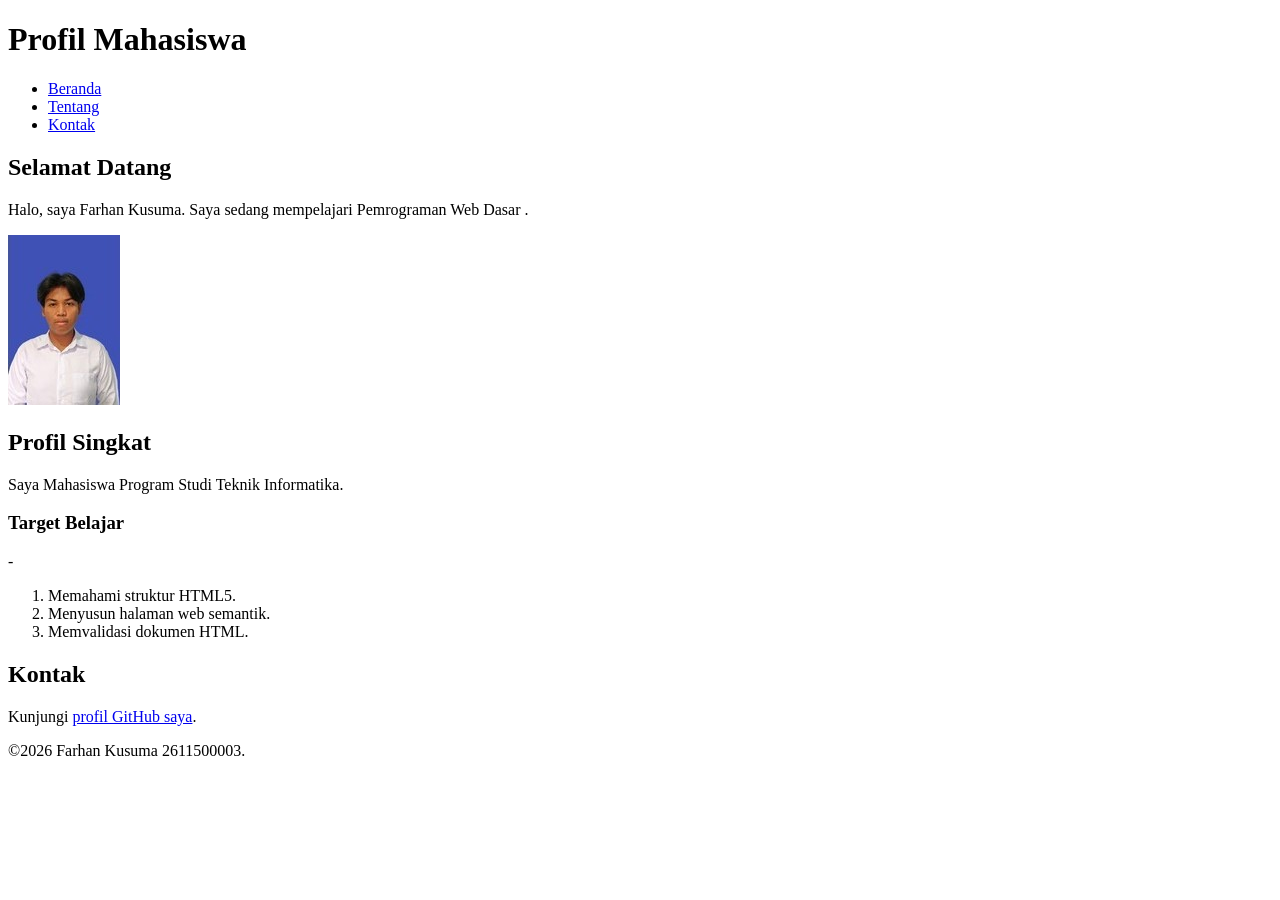
<file: pertemuan-02/index.html>
<!DOCTYPE html>
<html lang="id">
<head>
    <meta charset="UTF-8">
    <meta name="viewport" content="width=device-width, initial-scale=1.0">
    <title>Profil Mahasiswa</title>
</head>
<body>
<header><h1>Profil Mahasiswa</h1>
<nav>
    <ul>
        <li><a href="#home">Beranda</a></li>
        <li><a href="#about">Tentang</a></li>
        <li><a href="#contact">Kontak</a></li>
    </ul>
</nav></header>
<main><section id="home">
    <h2>Selamat Datang</h2>
    <p>Halo, saya Farhan Kusuma. Saya sedang mempelajari Pemrograman Web Dasar .</p>
<img src="img/foto-profil.jpg" alt="Foto profil Nama Mahasiswa">
</section>
<section id="about">
    <h2>Profil Singkat</h2>
    <article>
    <p>Saya Mahasiswa Program Studi Teknik Informatika.</p>
    <h3>Target Belajar</h3>
- <ol>
<li>Memahami struktur HTML5.</li>
<li>Menyusun halaman web semantik.</li>
<li>Memvalidasi dokumen HTML.</li>
</ol>
</article>
</section>
<section id="contact">
    </article>
    <h2>Kontak</h2>
<p>Kunjungi <a href="https://github.com/farhankusuma12">profil GitHub saya</a>.</p>
</section>
</main>
</section></main>
<footer><p>&copy;2026 Farhan Kusuma 2611500003.</p></footer>
</body>
</html>
</file>
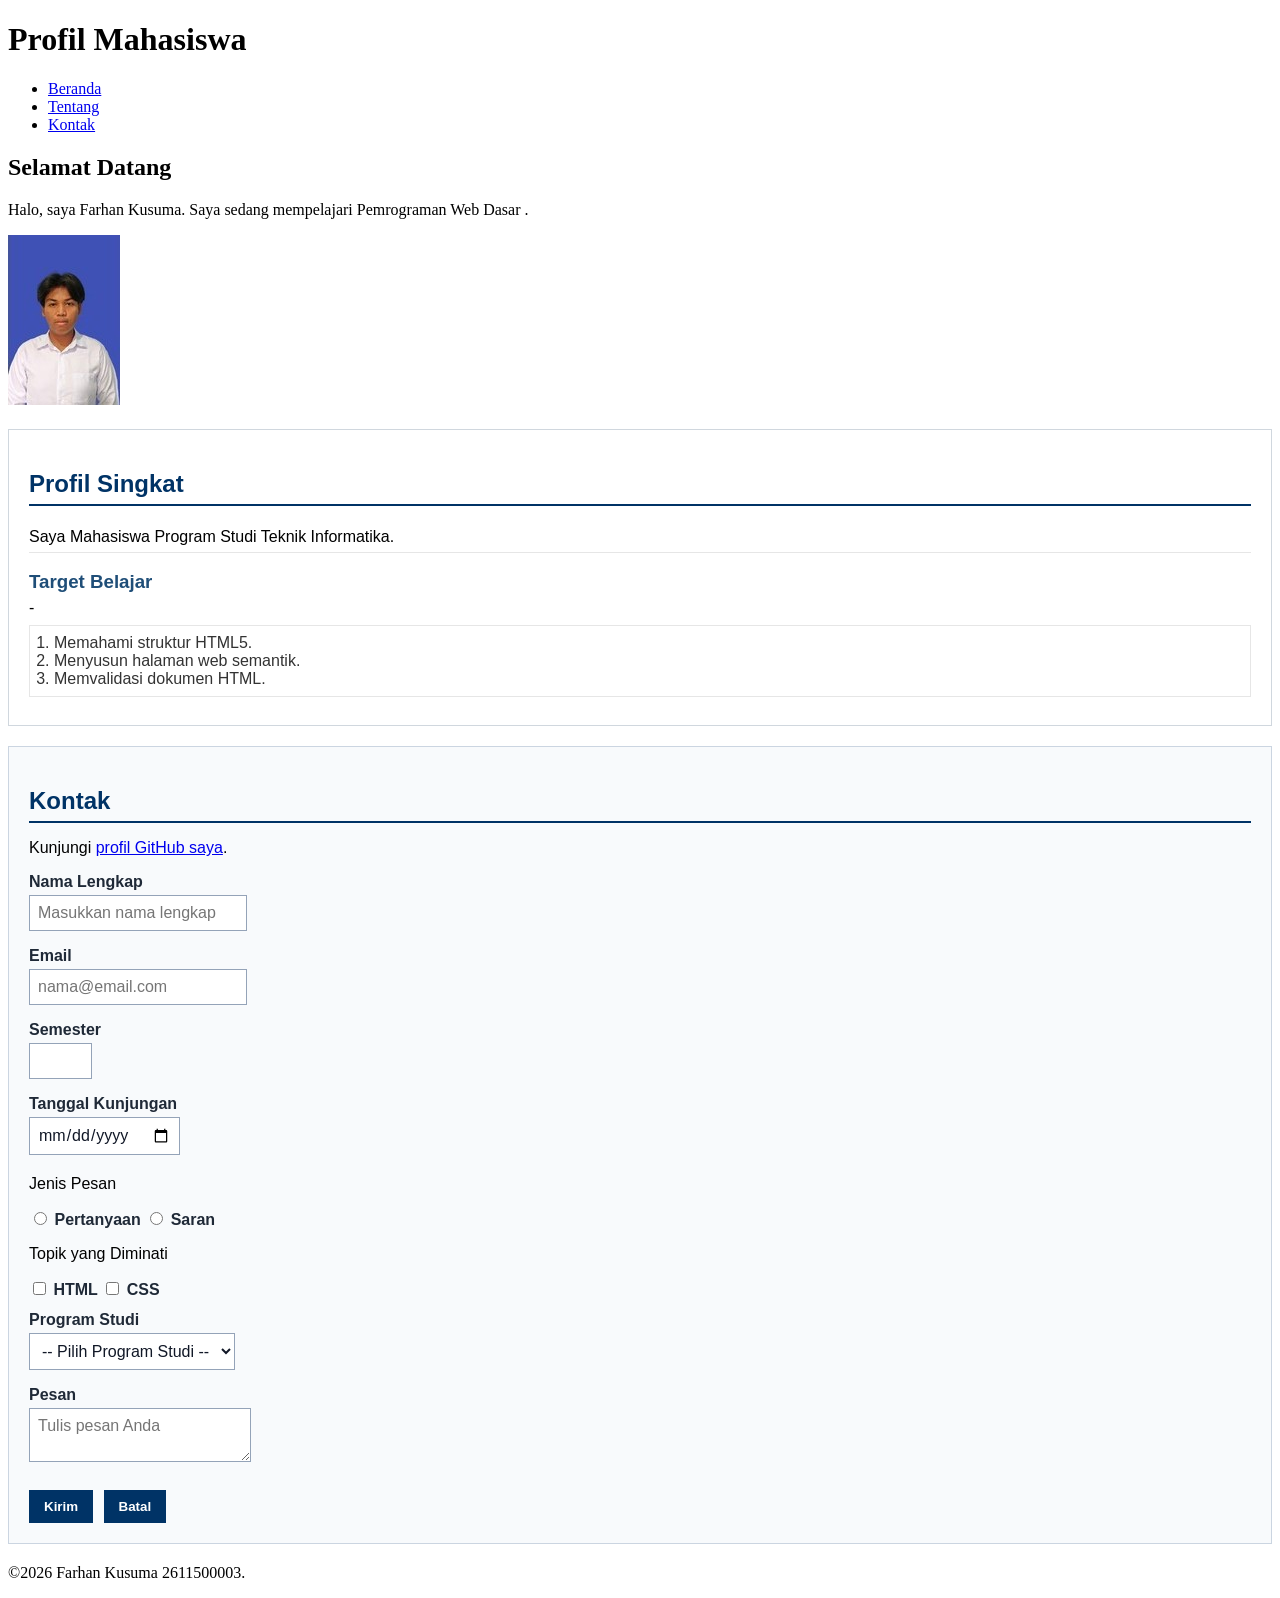
<file: pertemuan-03/index.html>
<!doctype html>
<html lang="id">
  <head>
    <meta charset="UTF-8" />
    <meta name="viewport" content="width=device-width, initial-scale=1.0" />
    <title>Profil Mahasiswa</title>
    <style>
      #about {
        background-color: #ffffff;
        border: 1px solid #d0d7de;
        padding: 20px;
        margin: 20px 0;
        font-family: Arial, sans-serif;
      }

      #about h2 {
        color: #003366;
        border-bottom: 2px solid #003366;
        padding-bottom: 6px;
        margin-bottom: 16px;
      }
      #about h3 {
        color: #1f4e78;
        margin-bottom: 6px;
      }
      #about p {
        margin: 6px 0;
        padding: 6px 0;
        border-bottom: 1px solid #e6e6e6;
      }
      #about ol {
        color: #333333;
        margin: 8px 0;
        padding: 8px 24px;
        border: 1px solid #e6e6e6;
      }
      #contact {
        background-color: #f8fafc;
        border: 1px solid #cbd5e1;
        padding: 20px;
        margin: 20px 0;
        font-family: Arial, sans-serif;
      }
      #contact h2 {
        color: #003366;
        border-bottom: 2px solid #003366;
        padding-bottom: 6px;
        margin-bottom: 16px;
      }
      .form-group {
        margin: 12px 0;
      }
      #contact label {
        color: #1f2937;
        font-weight: bold;
      }
      .input-form {
        background-color: #ffffff;
        color: #111827;
        font-family: Arial, sans-serif;
        font-size: 16px;
        padding: 8px;
        margin: 4px 0;
        border: 1px solid #94a3b8;
      }
      #contact button {
        background-color: #003366;
        color: #ffffff;
        font-weight: bold;
        padding: 8px 14px;
        margin: 8px 6px 0 0;
        border: 1px solid #003366;
      }
    </style>
  </head>
  <body>
    <header>
      <h1>Profil Mahasiswa</h1>
      <nav>
        <ul>
          <li><a href="#home">Beranda</a></li>
          <li><a href="#about">Tentang</a></li>
          <li><a href="#contact">Kontak</a></li>
        </ul>
      </nav>
    </header>
    <main>
      <section id="home">
        <h2>Selamat Datang</h2>
        <p>
          Halo, saya Farhan Kusuma. Saya sedang mempelajari Pemrograman Web
          Dasar .
        </p>
        <img src="img/foto-profil.jpg" alt="Foto profil Nama Mahasiswa" />
      </section>
      <section id="about">
        <h2>Profil Singkat</h2>
        <article>
          <p>Saya Mahasiswa Program Studi Teknik Informatika.</p>
          <h3>Target Belajar</h3>
          -
          <ol>
            <li>Memahami struktur HTML5.</li>
            <li>Menyusun halaman web semantik.</li>
            <li>Memvalidasi dokumen HTML.</li>
          </ol>
        </article>
      </section>
      <section id="contact">
        <h2>Kontak</h2>
        <p>
          Kunjungi
          <a href="https://github.com/farhankusuma12/">profil GitHub saya</a>.
        </p>
        <form action="index.html" method="get">
          <div class="form-group">
            <label for="nama">Nama Lengkap</label><br />
            <input
              class="input-form"
              type="text"
              id="nama"
              name="nama"
              placeholder="Masukkan nama lengkap"
              minlength="3"
              maxlength="50"
              required
            />
          </div>
          <div class="form-group">
            <label for="email">Email</label><br />
            <input
              class="input-form"
              type="email"
              id="email"
              name="email"
              placeholder="nama@email.com"
              required
            />
          </div>
          <div class="form-group">
            <label for="semester">Semester</label><br />
            <input
              class="input-form"
              type="number"
              id="semester"
              name="semester"
              min="1"
              max="14"
              required
            />
          </div>
          <div class="form-group">
            <label for="tanggal">Tanggal Kunjungan</label><br />
            <input
              class="input-form"
              type="date"
              id="tanggal"
              name="tanggal"
              required
            />
          </div>
          <div class="form-group">
            <p>Jenis Pesan</p>
            <input
              type="radio"
              id="pertanyaan"
              name="jenis_pesan"
              value="pertanyaan"
              required
            />

            <label for="pertanyaan">Pertanyaan</label>
            <input type="radio" id="saran" name="jenis_pesan" value="saran" />
            <label for="saran">Saran</label>
          </div>
          <div class="form-group">
            <p>Topik yang Diminati</p>
            <input type="checkbox" id="minat-html" name="minat" value="HTML" />
            <label for="minat-html">HTML</label>
            <input type="checkbox" id="minat-css" name="minat" value="CSS" />
            <label for="minat-css">CSS</label>
          </div>
          <div class="form-group">
            <label for="prodi">Program Studi</label><br />
            <select class="input-form" id="prodi" name="prodi" required>
              <option value="">-- Pilih Program Studi --</option>
              <option value="SI">Sistem Informasi</option>
              <option value="TI">Teknik Informatika</option>
            </select>
          </div>
          <div class="form-group">
            <label for="pesan">Pesan</label><br />
            <textarea
              class="input-form"
              id="pesan"
              name="pesan"
              maxlength="300"
              placeholder="Tulis pesan Anda"
              required
            ></textarea>
          </div>
          <button type="submit">Kirim</button>
          <button type="reset">Batal</button>
        </form>
      </section>
    </main>
    <footer><p>&copy;2026 Farhan Kusuma 2611500003.</p></footer>
  </body>
</html>
</file>
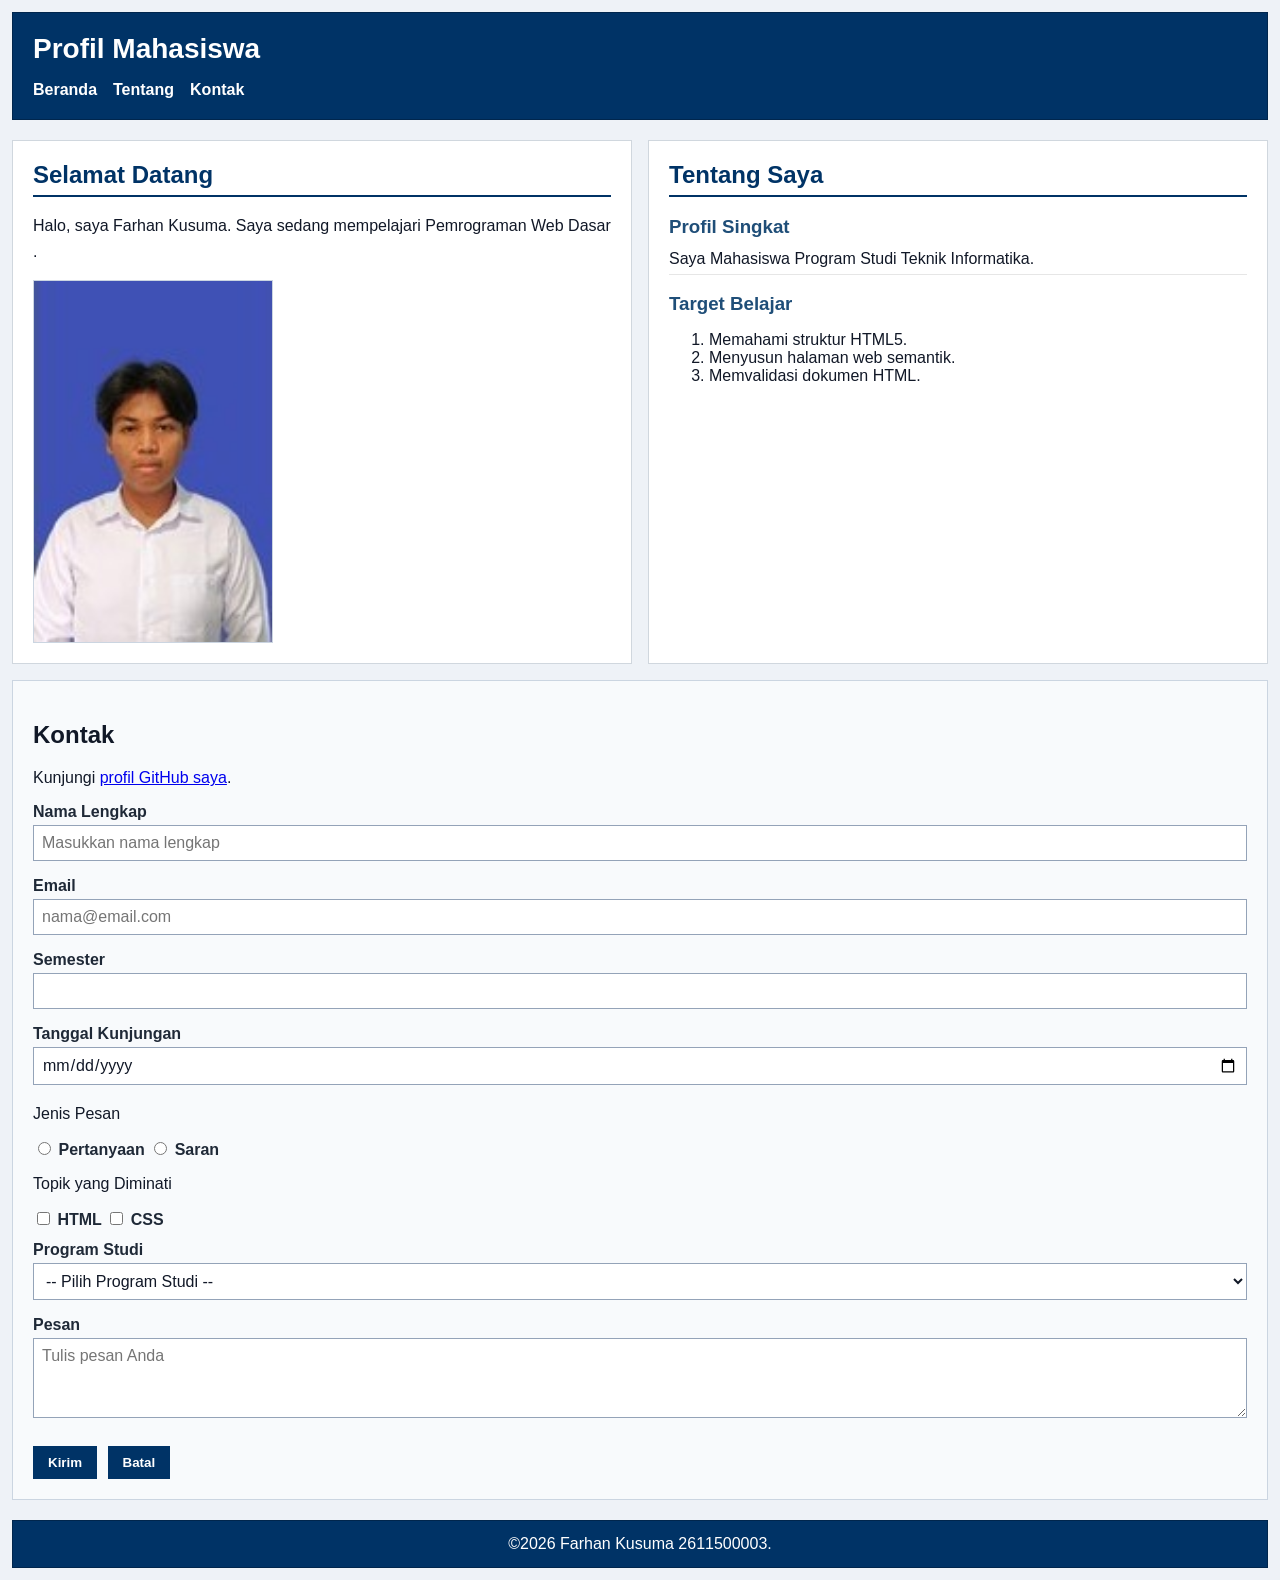
<file: pertemuan-04/index.html>
<!doctype html>
<html lang="id">
  <head>
    <meta charset="UTF-8" />
    <meta name="viewport" content="width=device-width, initial-scale=1.0" />
    <title>Profil Mahasiswa</title>
    <link rel="stylesheet" href="style.css" />
  </head>
  <body>
    <header>
      <h1>Profil Mahasiswa</h1>
      <nav>
        <ul>
          <li><a href="#home">Beranda</a></li>
          <li><a href="#about">Tentang</a></li>
          <li><a href="#contact">Kontak</a></li>
        </ul>
      </nav>
    </header>
    <main>
      <section id="home">
        <h2>Selamat Datang</h2>
        <p>
          Halo, saya Farhan Kusuma. Saya sedang mempelajari Pemrograman Web
          Dasar .
        </p>
        <img src="img/foto-profil.jpg" alt="Foto profil Nama Mahasiswa" />
      </section>
      <section id="about">
        <h2>Tentang Saya</h2>
        <article>
          <h3>Profil Singkat</h3>

          <p>Saya Mahasiswa Program Studi Teknik Informatika.</p>
          <h3>Target Belajar</h3>
          <ol>
            <li>Memahami struktur HTML5.</li>
            <li>Menyusun halaman web semantik.</li>
            <li>Memvalidasi dokumen HTML.</li>
          </ol>
        </article>
      </section>
      <section id="contact">
        <h2>Kontak</h2>
        <p>
          Kunjungi
          <a href="https://github.com/farhankusuma12/">profil GitHub saya</a>.
        </p>
        <form action="index.html" method="get">
          <div class="form-group">
            <label for="nama">Nama Lengkap</label><br />
            <input
              class="input-form"
              type="text"
              id="nama"
              name="nama"
              placeholder="Masukkan nama lengkap"
              minlength="3"
              maxlength="50"
              required
            />
          </div>
          <div class="form-group">
            <label for="email">Email</label><br />
            <input
              class="input-form"
              type="email"
              id="email"
              name="email"
              placeholder="nama@email.com"
              required
            />
          </div>
          <div class="form-group">
            <label for="semester">Semester</label><br />
            <input
              class="input-form"
              type="number"
              id="semester"
              name="semester"
              min="1"
              max="14"
              required
            />
          </div>
          <div class="form-group">
            <label for="tanggal">Tanggal Kunjungan</label><br />
            <input
              class="input-form"
              type="date"
              id="tanggal"
              name="tanggal"
              required
            />
          </div>
          <div class="form-group">
            <p>Jenis Pesan</p>
            <input
              type="radio"
              id="pertanyaan"
              name="jenis_pesan"
              value="pertanyaan"
              required
            />

            <label for="pertanyaan">Pertanyaan</label>
            <input type="radio" id="saran" name="jenis_pesan" value="saran" />
            <label for="saran">Saran</label>
          </div>
          <div class="form-group">
            <p>Topik yang Diminati</p>
            <input type="checkbox" id="minat-html" name="minat" value="HTML" />
            <label for="minat-html">HTML</label>
            <input type="checkbox" id="minat-css" name="minat" value="CSS" />
            <label for="minat-css">CSS</label>
          </div>
          <div class="form-group">
            <label for="prodi">Program Studi</label><br />
            <select class="input-form" id="prodi" name="prodi" required>
              <option value="">-- Pilih Program Studi --</option>
              <option value="SI">Sistem Informasi</option>
              <option value="TI">Teknik Informatika</option>
            </select>
          </div>
          <div class="form-group">
            <label for="pesan">Pesan</label><br />
            <textarea
              class="input-form"
              id="pesan"
              name="pesan"
              maxlength="300"
              placeholder="Tulis pesan Anda"
              required
            ></textarea>
          </div>
          <button type="submit">Kirim</button>
          <button type="reset">Batal</button>
        </form>
      </section>
    </main>
    <footer><p>&copy;2026 Farhan Kusuma 2611500003.</p></footer>
  </body>
</html>
</file>
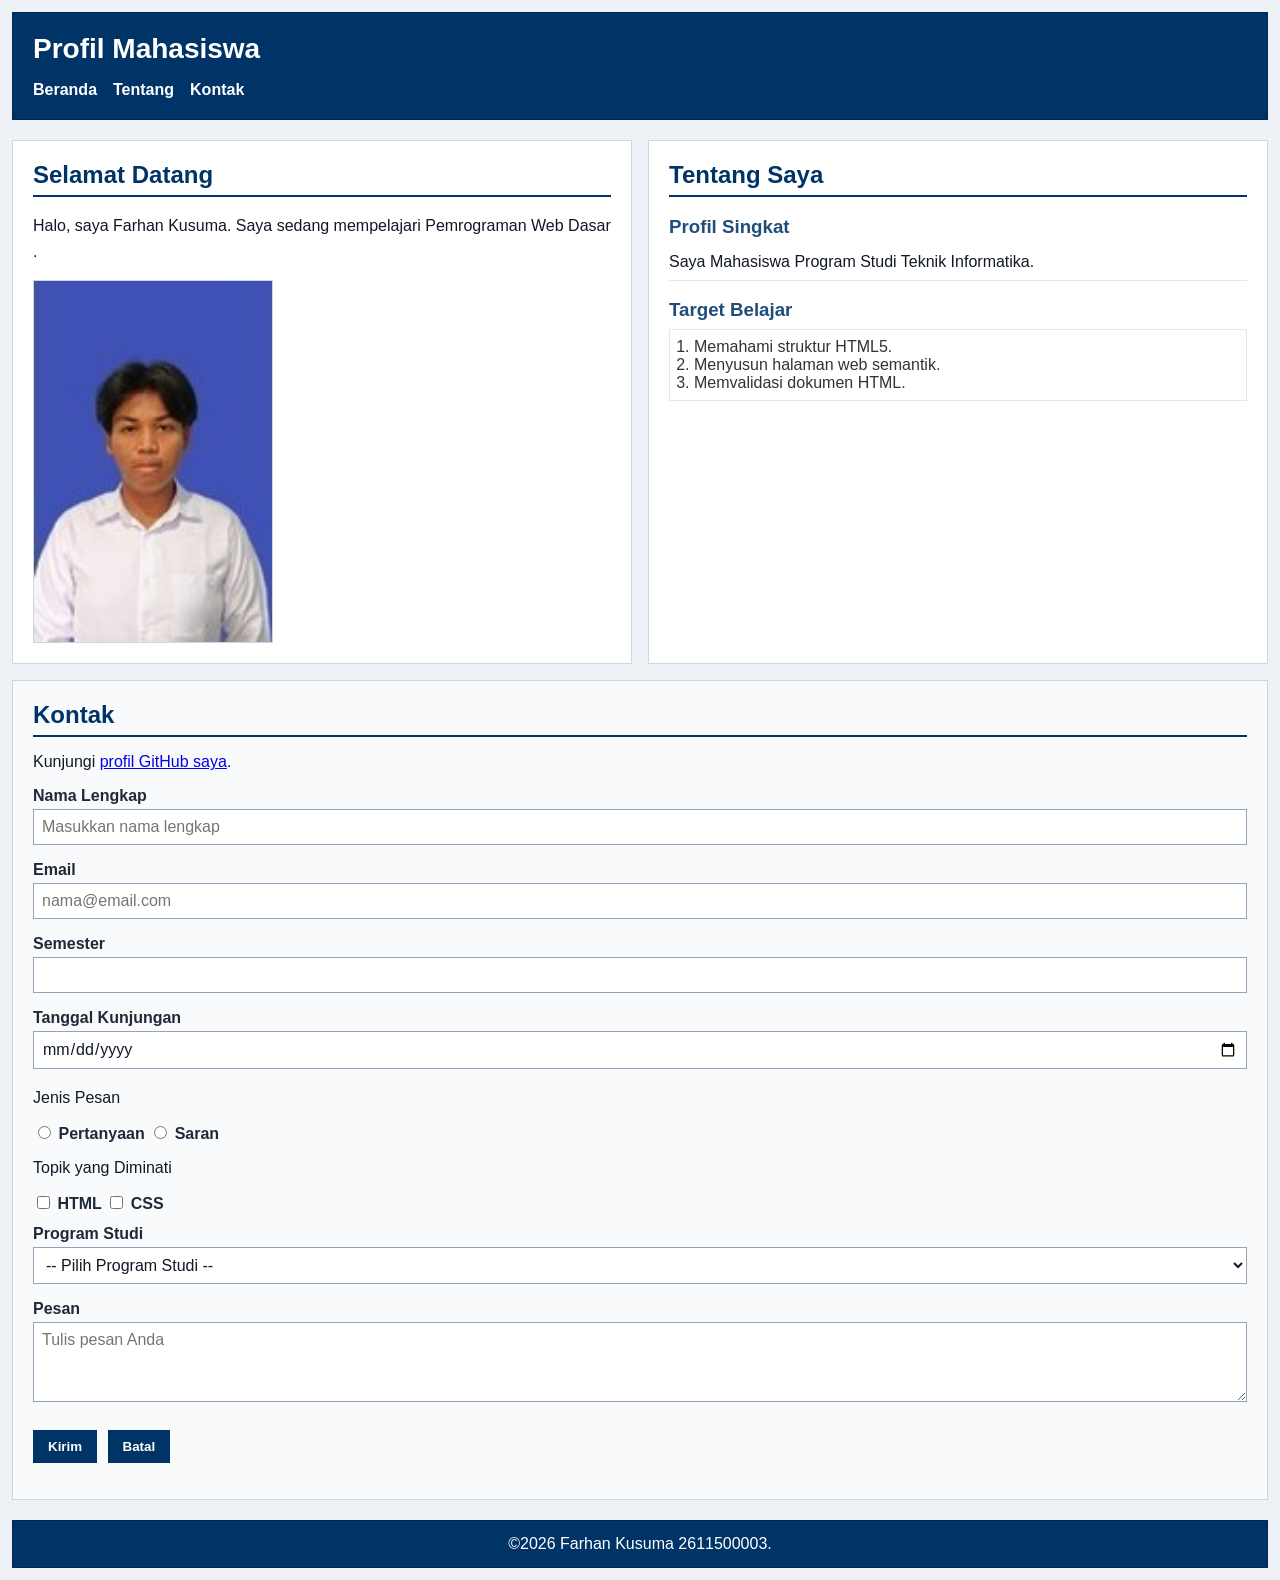
<file: pertemuan-05/index.html>
<!doctype html>
<html lang="id">
  <head>
    <meta charset="UTF-8" />
    <meta name="viewport" content="width=device-width, initial-scale=1.0" />
    <title>Profil Mahasiswa</title>
    <link rel="stylesheet" href="style.css" />
  </head>
  <body>
    <header>
      <h1>Profil Mahasiswa</h1>
      <button
      class="nav-toggle" 
      id="navToggle" 
      type="button" 
      aria-label="Buka navigasi" 
      aria-controls="navMenu" 
      aria-expanded="false"
      >          
       &#9776;         
    </button>       
    </div> 
      
      <nav>
        <ul id="navMenu">
          <li><a href="#home">Beranda</a></li>
          <li><a href="#about">Tentang</a></li>
          <li><a href="#contact">Kontak</a></li>
        </ul>
      </nav>
    </header>
    <main>
      <section id="home">
        <h2>Selamat Datang</h2>
        <p>
          Halo, saya Farhan Kusuma. Saya sedang mempelajari Pemrograman Web
          Dasar .
        </p>
        <img src="img/foto-profil.jpg" alt="Foto profil Nama Mahasiswa" />
      </section>
      <section id="about">
        <h2>Tentang Saya</h2>
        <article>
        <h3>Profil Singkat</h3>
        
          <p>Saya Mahasiswa Program Studi Teknik Informatika.</p>
          <h3>Target Belajar</h3>
          <ol>
            <li>Memahami struktur HTML5.</li>
            <li>Menyusun halaman web semantik.</li>
            <li>Memvalidasi dokumen HTML.</li>
          </ol>
        </article>
      </section>
      <section id="contact">
        <h2>Kontak</h2>
        <p>
          Kunjungi
          <a href="https://github.com/farhankusuma12/">profil GitHub saya</a>.
        </p>
        <form id="contactForm" action="index.html" method="get">
          <div class="form-group">
            <label for="nama">Nama Lengkap</label><br />
            <input
              class="input-form"
              type="text"
              id="nama"
              name="nama"
              placeholder="Masukkan nama lengkap"
              minlength="3"
              maxlength="50"
              required
            />
          </div>
          <div class="form-group">
            <label for="email">Email</label><br />
            <input
              class="input-form"
              type="email"
              id="email"
              name="email"
              placeholder="nama@email.com"
              required
            />
          </div>
          <div class="form-group">
            <label for="semester">Semester</label><br />
            <input
              class="input-form"
              type="number"
              id="semester"
              name="semester"
              min="1"
              max="14"
              required
            />
          </div>
          <div class="form-group">
            <label for="tanggal">Tanggal Kunjungan</label><br />
            <input
              class="input-form"
              type="date"
              id="tanggal"
              name="tanggal"
              required
            />
          </div>
          <div class="form-group">
            <p>Jenis Pesan</p>
            <input
              type="radio"
              id="pertanyaan"
              name="jenis_pesan"
              value="pertanyaan"
              required
            />

            <label for="pertanyaan">Pertanyaan</label>
            <input type="radio" id="saran" name="jenis_pesan" value="saran" />
            <label for="saran">Saran</label>
          </div>
          <div class="form-group">
            <p>Topik yang Diminati</p>
            <input type="checkbox" id="minat-html" name="minat" value="HTML" />
            <label for="minat-html">HTML</label>
            <input type="checkbox" id="minat-css" name="minat" value="CSS" />
            <label for="minat-css">CSS</label>
          </div>
          <div class="form-group">
            <label for="prodi">Program Studi</label><br />
            <select class="input-form" id="prodi" name="prodi" required>
              <option value="">-- Pilih Program Studi --</option>
              <option value="SI">Sistem Informasi</option>
              <option value="TI">Teknik Informatika</option>
            </select>
          </div>
          <div class="form-group">
            <label for="pesan">Pesan</label><br />
            <textarea
              class="input-form"
              id="pesan"
              name="pesan"
              maxlength="300"
              placeholder="Tulis pesan Anda"
              required
            ></textarea>
          </div>
          <button type="submit">Kirim</button>
          <button type="reset">Batal</button>
         <p id="formFeedback"></p>
        </form>
      </section>
    </main>
    <footer><p>&copy;2026 Farhan Kusuma 2611500003.</p></footer>
    <script src="script.js"></script>
  </body>
</html>
</file>
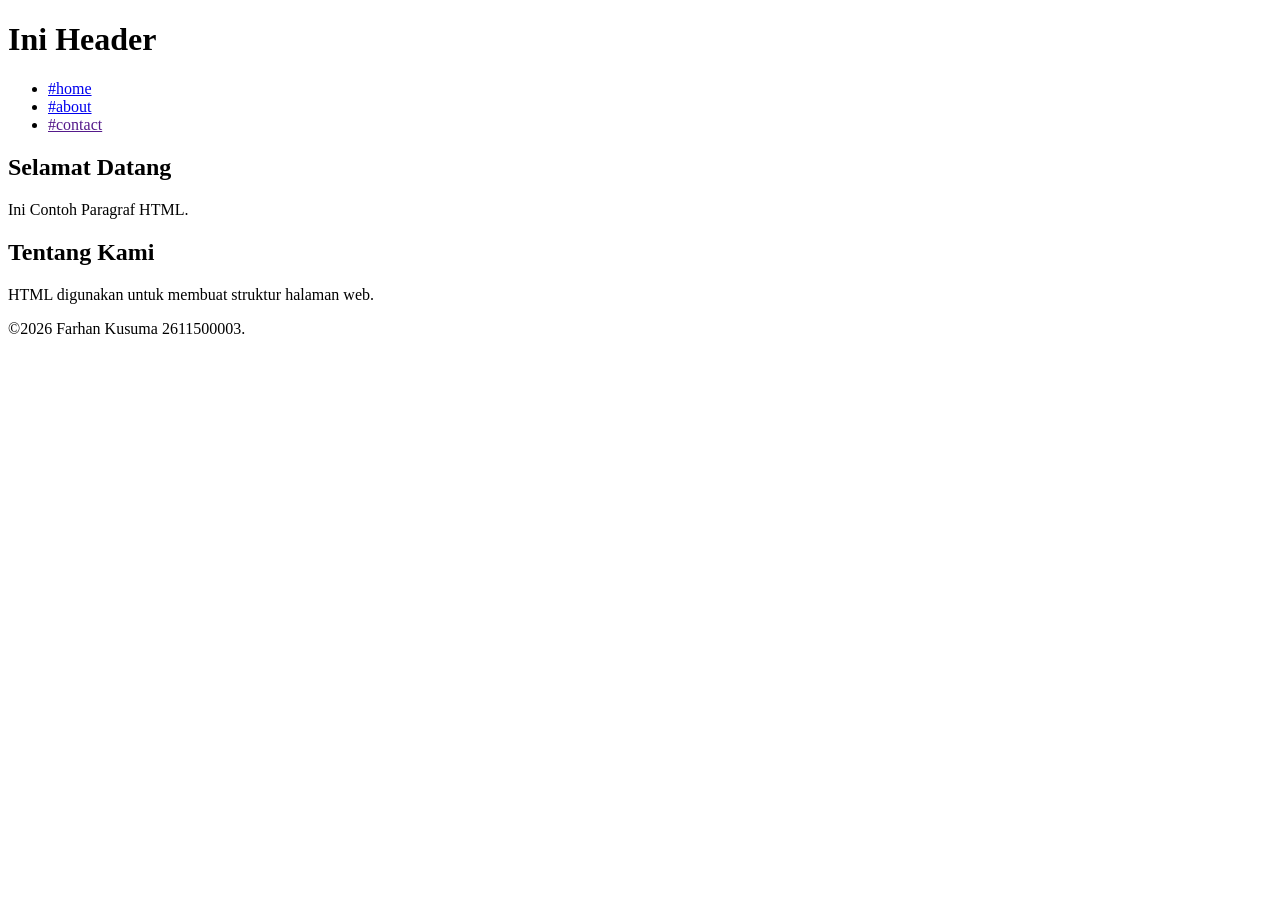
<file: pertemuan-02/emmet.html>
<!doctype html>
<html lang="id">
  <head>
    <meta charset="UTF-8" />
    <meta name="viewport" content="width=device-width, initial-scale=1.0" />
    <title>Judul Halaman</title>
  </head>
  <body>
    <header>
      <h1>Ini Header</h1>
      <nav>
        <ul>
          <li><a href="#home">#home</a></li>
          <li><a href="#about">#about</a></li>
          <li><a href="">#contact</a></li>
        </ul>
      </nav>
    </header>
    <main>
      <section id="home">
        <h2>Selamat Datang</h2>
        <p>Ini Contoh Paragraf HTML.</p>
      </section>
      <section id="about">
        <h2>Tentang Kami</h2>
        <p>HTML digunakan untuk membuat struktur halaman web.</p>
      </section>
    </main>
    <footer><p>&copy;2026 Farhan Kusuma 2611500003.</p></footer>
  </body>
</html>
</file>
<file: pertemuan-04/style.css>
* {
  box-sizing: border-box;
}
body {
  margin: 0;
  padding: 12px;
  font-family: Arial, sans-serif;
  color: #111827;
  background-color: #eef2f7;
}
/* Header */
header {
  background-color: #003366;
  color: #ffffff;
  padding: 20px;
  margin-bottom: 20px;
  border: 1px solid #00264d;
}
header h1 {
  margin: 0 0 16px;
  font-size: 28px;
}
nav ul {
display: flex;
flex-direction: column;
justify-content: flex-start;
align-items: flex-start;
gap: 8px;
margin: 0;
padding: 0;
list-style: none;
}
nav a {
color: #ffffff;
font-weight: bold;
text-decoration: none;
}
main {
display: grid;
grid-template-columns: 1fr;
gap: 16px;
}
section {
  width: 100%;
}
#home h2 {
  color: #003366;
  border-bottom: 2px solid #003366;
  padding-bottom: 6px;
  margin-top: 0;
  margin-bottom: 16px;
}
#home p {
  line-height: 1.6;
  margin: 0 0 16px;
}
#home img {
  display: block;
  width: 240px;
  max-width: 100%;
  height: auto;
  border: 1px solid #cbd5e1;
}

#home {
  background-color: #ffffff;
  border: 1px solid #d0d7de;
  padding: 20px;
  margin: 0;
}
#about {
  background-color: #ffffff;
  border: 1px solid #d0d7de;
  padding: 20px;
  margin: 0;
  font-family: Arial, sans-serif;
}

#about h2 {
  color: #003366;
  border-bottom: 2px solid #003366;
  padding-bottom: 6px;
  margin-top: 0;
  margin-bottom: 16px;
}
#about h3 {
  color: #1f4e78;
  margin-bottom: 6px;
}
#about p {
  line-height: 1, 5;
  margin: 6px 0;
  padding: 6px 0;
  border-bottom: 1px solid #e6e6e6;
}

#contact {
  background-color: #f8fafc;
  border: 1px solid #cbd5e1;
  padding: 20px;
  margin: 0;
  font-family: Arial, sans-serif;
  grid-column: 1 / -1;
}
}
#contact h2 {
  color: #003366;
  border-bottom: 2px solid #003366;
  padding-bottom: 6px;
  margin-top: 0;
  margin-bottom: 16px;
}
.form-group {
  margin: 12px 0;
}
#contact label {
  color: #1f2937;
  font-weight: bold;
}
.input-form {
  background-color: #ffffff;
  color: #111827;
  font-family: Arial, sans-serif;
  font-size: 16px;
  padding: 8px;
  margin: 4px 0;
  border: 1px solid #94a3b8;
  width: 100%;
  max-width: 100%;
}
#contact textarea {
  min-height: 80px;
  resize: vertical;
}
#contact button {
  cursor: pointer;
  background-color: #003366;
  color: #ffffff;
  font-weight: bold;
  padding: 8px 14px;
  margin: 8px 6px 0 0;
  border: 1px solid #003366;
}
/* Footer */
footer {
  background-color: #003366;
  color: #ffffff;
  text-align: center;
  padding: 14px 20px;
  margin-top: 20px;
  border: 1px solid #00264d;
}
footer p {
  margin: 0;
}
@media (min-width: 768px) {
/* aturan CSS untuk viewport dengan lebar minimal 768px */
main {
grid-template-columns: 1fr 1fr;
}
nav ul {
flex-direction: row;
justify-content: flex-start;
align-items: center;
gap: 16px;
}
#contact {
grid-column: 1 / -1;
}
}
</file>
<file: pertemuan-05/style.css>
* {
  box-sizing: border-box;
}
body {
  margin: 0;
  padding: 12px;
  font-family: Arial, sans-serif;
  color: #111827;
  background-color: #eef2f7;
}
/* Header */
header {
  background-color: #003366;
  color: #ffffff;
  padding: 20px;
  margin-bottom: 20px;
  border: 1px solid #00264d;
}
header h1 {
  margin: 0 0 16px;
  font-size: 28px;
}
.header-top {
  display: flex;
  justify-content: space-between;
  align-items: center;
}

#navMenu {
  display: none;
}

#navMenu.nav-open {
  display: flex;
  flex-direction: column;
  margin-top: 16px;
}

.nav-toggle {
  display: block;
  border: none;
  background: transparent;
  color: #ffffff;
  font-size: 1.8rem;
  line-height: 1;
  cursor: pointer;
}
/* Navigasi */
nav ul {
  display: flex;
  flex-direction: column;
  justify-content: flex-start;
  align-items: flex-start;
  gap: 8px;
  margin: 0;
  padding: 0;
  list-style: none;
}
nav a {
  color: #ffffff;
  font-weight: bold;
  text-decoration: none;
}
main {
  display: grid;
  grid-template-columns: 1fr;
  gap: 16px;
}
section {
  width: 100%;
}
#home h2 {
  color: #003366;
  border-bottom: 2px solid #003366;
  padding-bottom: 6px;
  margin-top: 0;
  margin-bottom: 16px;
}
#home p {
  line-height: 1.6;
  margin: 0 0 16px;
}
#home img {
  display: block;
  width: 240px;
  max-width: 100%;
  height: auto;
  border: 1px solid #cbd5e1;
}

#home {
  background-color: #ffffff;
  border: 1px solid #d0d7de;
  padding: 20px;
  margin: 0;
}
#about {
  background-color: #ffffff;
  border: 1px solid #d0d7de;
  padding: 20px;
  margin: 0;
  font-family: Arial, sans-serif;
}

#about h2 {
  color: #003366;
  border-bottom: 2px solid #003366;
  padding-bottom: 6px;
  margin-top: 0;
  margin-bottom: 16px;
}
#about h3 {
  color: #1f4e78;
  margin-bottom: 6px;
}
#about p {
  line-height: 1.5;
  margin: 6px 0;
  padding: 6px 0;
  border-bottom: 1px solid #e6e6e6;
}
#about ol {
  color: #333333;
  margin: 8px 0;
  padding: 8px 24px;
  border: 1px solid #e6e6e6;
}

#contact {
  background-color: #f8fafc;
  border: 1px solid #cbd5e1;
  padding: 20px;
  margin: 0;
  font-family: Arial, sans-serif;
  grid-column: 1 / -1;
}
#contact h2 {
  color: #003366;
  border-bottom: 2px solid #003366;
  padding-bottom: 6px;
  margin-top: 0;
  margin-bottom: 16px;
}
.form-group {
  margin: 12px 0;
}
#contact label {
  color: #1f2937;
  font-weight: bold;
}
.input-form {
  background-color: #ffffff;
  color: #111827;
  font-family: Arial, sans-serif;
  font-size: 16px;
  padding: 8px;
  margin: 4px 0;
  border: 1px solid #94a3b8;
  width: 100%;
  max-width: 100%;
}
#contact textarea {
  min-height: 80px;
  resize: vertical;
}
#contact button {
  cursor: pointer;
  background-color: #003366;
  color: #ffffff;
  font-weight: bold;
  padding: 8px 14px;
  margin: 8px 6px 0 0;
  border: 1px solid #003366;
}
/* Footer */
footer {
  background-color: #003366;
  color: #ffffff;
  text-align: center;
  padding: 14px 20px;
  margin-top: 20px;
  border: 1px solid #00264d;
}
footer p {
  margin: 0;
}
.form-feedback-error {
  color: #c62828;
}

.form-feedback-success {
  color: #2e7d32;
}
/* Layout untuk viewport yang lebih lebar */
@media (min-width: 768px) {
  nav {
    margin-top: 16px;
  }
  nav ul {
    flex-direction: row;
    justify-content: flex-start;
    align-items: center;
    gap: 16px;
  }
  main {
    grid-template-columns: 1fr 1fr;
  }
  #contact {
    grid-column: 1 / -1;
  }
  #navMenu {
    display: flex;
    flex-direction: row;
  }
  .nav-toggle {
    display: none;
  }
}
</file>
